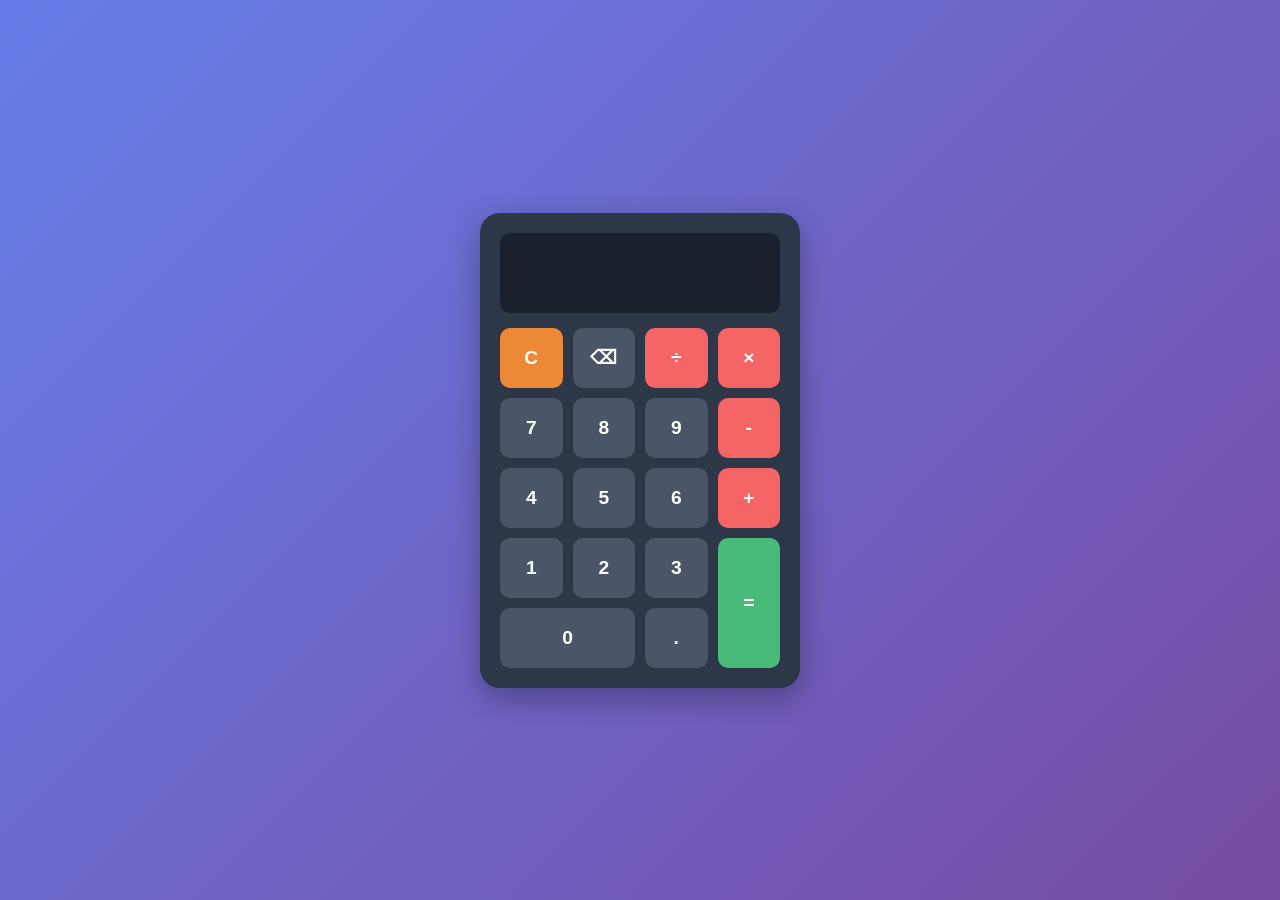
<file: index.htm>
<!DOCTYPE html>
<!-- This declares it's a modern HTML5 document -->
<html lang="en">
  <!-- Sets page language to English -->
  <head>
    <!-- Page information (invisible part) -->
    <meta charset="UTF-8" />
    <!-- Ensures proper character encoding -->
    <meta name="viewport" content="width=device-width, initial-scale=1.0" />
    <!-- Makes it display properly on mobile -->
    <title>Calculator</title>
    <!-- Title shown in browser tab -->
    <link rel="stylesheet" href="style.css" />
    <!-- Links the CSS file for styling -->
  </head>
  <body>
    <!-- Page content (visible part) starts -->
    <div class="calculator">
      <!-- Main calculator container -->
      <div class="display">
        <!-- Display section -->
        <input type="text" id="display" readonly />
        <!-- Text box where results are shown, read-only -->
      </div>

      <div class="buttons">
        <!-- Area containing all buttons -->
        <!-- Clear button - runs clearDisplay() function when clicked -->
        <button onclick="clearDisplay()" class="btn clear">C</button>
        <!-- Delete/Backspace button -->
        <button onclick="deleteLast()" class="btn">⌫</button>
        <!-- Division operation button -->
        <button onclick="setOperator('/')" class="btn operator">÷</button>
        <!-- Multiplication operation button -->
        <button onclick="setOperator('*')" class="btn operator">×</button>

        <!-- Number buttons - run appendNumber() function when clicked -->
        <button onclick="appendNumber('7')" class="btn">7</button>
        <button onclick="appendNumber('8')" class="btn">8</button>
        <button onclick="appendNumber('9')" class="btn">9</button>
        <!-- Subtraction operation button -->
        <button onclick="setOperator('-')" class="btn operator">-</button>

        <button onclick="appendNumber('4')" class="btn">4</button>
        <button onclick="appendNumber('5')" class="btn">5</button>
        <button onclick="appendNumber('6')" class="btn">6</button>
        <!-- Addition operation button -->
        <button onclick="setOperator('+')" class="btn operator">+</button>

        <button onclick="appendNumber('1')" class="btn">1</button>
        <button onclick="appendNumber('2')" class="btn">2</button>
        <button onclick="appendNumber('3')" class="btn">3</button>
        <!-- Equals button - calculates the result -->
        <button onclick="calculate()" class="btn equals">=</button>

        <!-- Zero button - spans two columns width -->
        <button onclick="appendNumber('0')" class="btn zero">0</button>
        <!-- Decimal point button -->
        <button onclick="appendNumber('.')" class="btn">.</button>
      </div>
    </div>
    <script src="script.js"></script>
    <!-- Links the JavaScript file for functionality -->
  </body>
  <!-- Page content ends -->
</html>
<!-- HTML document ends -->
</file>
<file: style.css>
/* Universal selector - applies to all HTML elements */
* {
    margin: 0;              /* Remove default outer spacing from all elements */
    padding: 0;             /* Remove default inner spacing from all elements */
    box-sizing: border-box; /* Make width/height calculations include padding and border */
}

/* Body element - the main page container */
body {
    font-family: Arial, sans-serif;    /* Set font to Arial, fallback to any sans-serif font */
    display: flex;                     /* Use flexible box layout */
    justify-content: center;           /* Center content horizontally */
    align-items: center;               /* Center content vertically */
    min-height: 100vh;                 /* Minimum height = full viewport height */
    background: linear-gradient(135deg, #667eea 0%, #764ba2 100%); /* Blue to purple gradient background */
}

/* Main calculator container */
.calculator {
    background: #2d3748;        /* Dark gray background color */
    border-radius: 20px;        /* Rounded corners (20 pixels) */
    padding: 20px;              /* Inner spacing of 20 pixels */
    box-shadow: 0 10px 30px rgba(0, 0, 0, 0.3); /* Shadow effect (x-offset, y-offset, blur, color) */
    width: 320px;               /* Fixed width of 320 pixels */
}

/* Display screen container */
.display {
    margin-bottom: 15px;        /* Add 15 pixels space below the display */
}

/* Display input field - where numbers and results are shown */
#display {
    width: 100%;                /* Take full width of parent container */
    height: 80px;               /* Fixed height of 80 pixels */
    font-size: 2rem;            /* Large font size (2 times root element size) */
    text-align: right;          /* Align text to the right side */
    padding: 0 15px;            /* No top/bottom padding, 15px left/right padding */
    border: none;               /* Remove default border */
    border-radius: 10px;        /* Rounded corners */
    background: #1a202c;        /* Very dark gray background */
    color: white;               /* White text color */
    font-weight: bold;          /* Make text bold */
}

/* Button container - holds all calculator buttons */
.buttons {
    display: grid;                          /* Use CSS Grid layout */
    grid-template-columns: repeat(4, 1fr);  /* Create 4 equal-width columns */
    gap: 10px;                              /* 10 pixel space between grid items */
}

/* Base styles for all buttons */
.btn {
    height: 60px;               /* Fixed height of 60 pixels */
    border: none;               /* Remove default button border */
    border-radius: 10px;        /* Rounded corners */
    font-size: 1.2rem;          /* Font size 1.2 times larger than normal */
    font-weight: bold;          /* Make text bold */
    cursor: pointer;            /* Show hand cursor when hovering */
    transition: all 0.2s;       /* Smooth transition for all property changes (0.2 seconds) */
    background: #4a5568;        /* Gray background color */
    color: white;               /* White text color */
}

/* Button hover effect - when mouse is over the button */
.btn:hover {
    transform: translateY(-2px);            /* Move button 2 pixels up */
    box-shadow: 0 5px 15px rgba(0, 0, 0, 0.3); /* Add shadow effect */
}

/* Button active effect - when button is being pressed */
.btn:active {
    transform: translateY(0);   /* Return to normal position */
}

/* Operator buttons (+, -, *, /) styling */
.operator {
    background: #f56565 !important;  /* Red background (important overrides default) */
}

/* Operator button hover effect */
.operator:hover {
    background: #e53e3e !important;  /* Darker red when hovering */
}

/* Equals button (=) special styling */
.equals {
    background: #48bb78 !important;  /* Green background */
    grid-row: span 2;                /* Span across 2 rows (make it taller) */
    height: 130px;                   /* Fixed height of 130 pixels (tall button) */
}

/* Equals button hover effect */
.equals:hover {
    background: #38a169 !important;  /* Darker green when hovering */
}

/* Clear button (C) special styling */
.clear {
    background: #ed8936 !important;  /* Orange background */
}

/* Clear button hover effect */
.clear:hover {
    background: #dd6b20 !important;  /* Darker orange when hovering */
}

/* Zero button (0) special styling */
.zero {
    grid-column: span 2;  /* Span across 2 columns (make it wider) */
}
</file>
